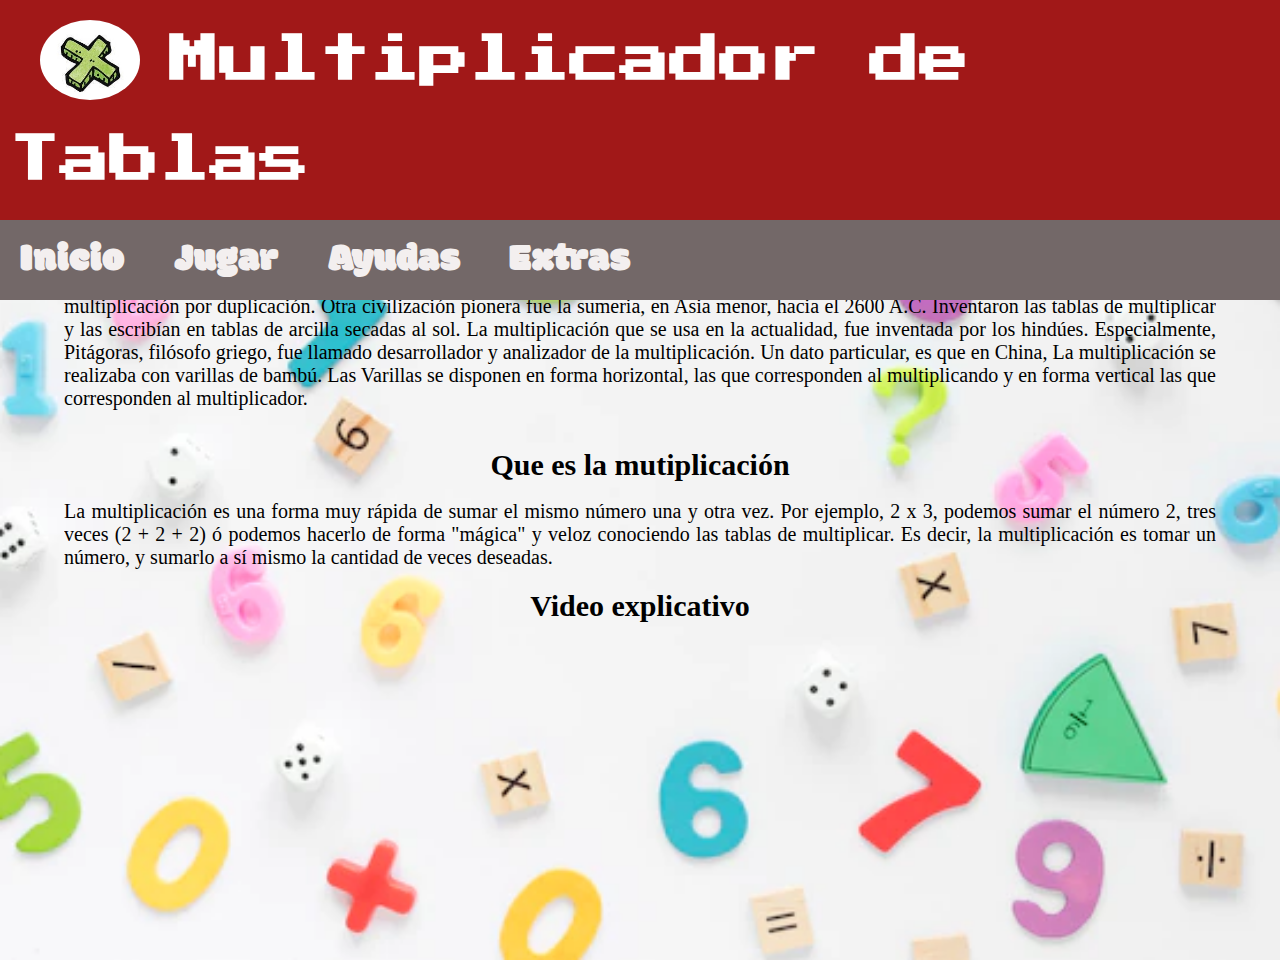
<file: Index.html>
<!DOCTYPE html>
<html lang="en">
<head>
    <meta charset="UTF-8">
    <title>Multiplicador de tablas</title>
    <meta content="Pedro Cajal y Agustin Glaiel" name="autor">
    <meta content="Pagina para enseñar las tablas de multiplicar a niños" name="Descripcion">
    <meta content="Multiplicar, Aprender, Niños, Tablas" name="Keywords">
    <link rel="stylesheet" href="Estilos.css" type="text/css">
    <link rel="preconnect" href="https://fonts.googleapis.com">
    <link rel="preconnect" href="https://fonts.gstatic.com" crossorigin>
    <link href="https://fonts.googleapis.com/css2?family=Press+Start+2P&display=swap" rel="stylesheet">
    <link rel="preconnect" href="https://fonts.googleapis.com">
    <link rel="preconnect" href="https://fonts.gstatic.com" crossorigin>
    <link href="https://fonts.googleapis.com/css2?family=Modak&display=swap" rel="stylesheet">
    <link rel="shortcut icon" href="Imagenes/favicon.ico" type="imagen/x-icon">
    <script type="text/javascript" src="Funciones.js"></script>
</head>

<header>
    <div class="Logo">
        <a href="Index.html"><img src="Imagenes/Simbolo%20Pagina%20Web.jpg" id="FotoLogo" alt="Logo de la página"></a>
        <h1>Multiplicador de Tablas</h1>
    </div>
    <nav>
        <a href="Index.html"> Inicio</a>
        <a href="Jugar.html"> Jugar</a>
        <a href="Ayudas.html"> Ayudas</a>
        <a href="Extras.html"> Extras</a>
    </nav>
</header>

<body>
<section class="Contenido Centrado" id="NavInicio">
    <h3 class="Encabezados"> De Donde viene la multiplicacion </h3>
    <br>
    <div class="OrigenMultiplicacion">
        <!--<h1> INICIO </h1>-->
        Los primeros en usar la multiplicación fueron los egipcios, aproximadamente en el año 2700 A.C. Usaron un sistema que llamaron multiplicación
        por duplicación. Otra civilización pionera fue la sumeria, en Asia menor, hacia el 2600 A.C. Inventaron las tablas de multiplicar
        y las escribían en tablas de arcilla secadas al sol. La multiplicación que se usa en la actualidad, fue inventada por los hindúes.
        Especialmente, Pitágoras, filósofo griego, fue llamado desarrollador y analizador de la multiplicación. Un dato particular, es que en China,
        La multiplicación se realizaba con varillas de bambú. Las Varillas se disponen en forma horizontal,
        las que corresponden al multiplicando y en forma vertical las que corresponden al multiplicador.
    </div>
    <br>
    <h3 class="Encabezados"> Que es la mutiplicación </h3>
    <br>
    <div class="OrigenMultiplicacion">
        La multiplicación es una forma muy rápida de sumar el mismo número una y otra vez. Por ejemplo, 2 x 3, podemos sumar el número 2, tres veces (2 + 2 + 2)
        ó podemos hacerlo de forma "mágica" y veloz conociendo las tablas de multiplicar. Es decir, la multiplicación es tomar un número,
        y sumarlo a sí mismo la cantidad de veces deseadas.
    </div>
    <h3 class="Encabezados"> Video explicativo </h3>
    <br>
    <div id="VideoExplicativo">
        <iframe  width="575" height="290"  src="https://www.youtube.com/embed/YFtEaVw5k1A" title="YouTube video player" frameborder="0" allow="accelerometer; autoplay; clipboard-write; encrypted-media; gyroscope; picture-in-picture" allowfullscreen></iframe>
    </div>
</section>
</body>
</html>
</file>
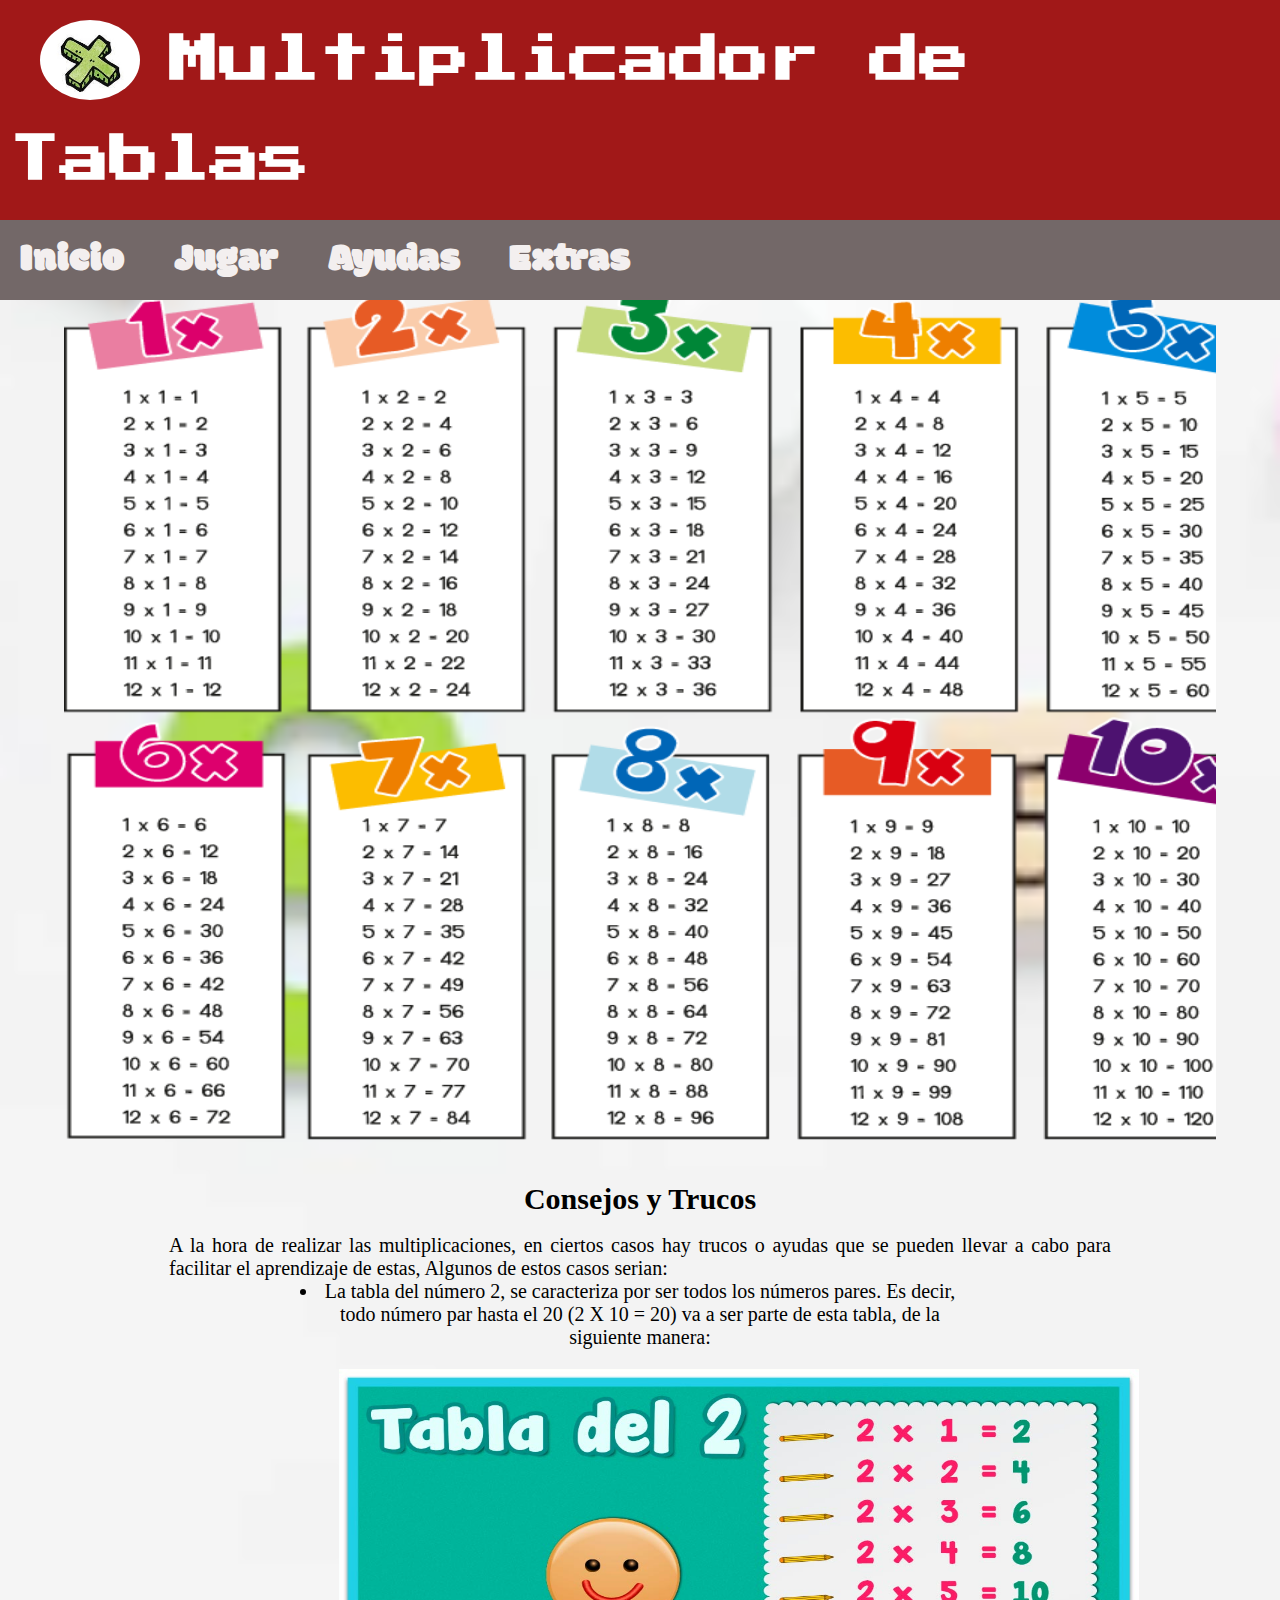
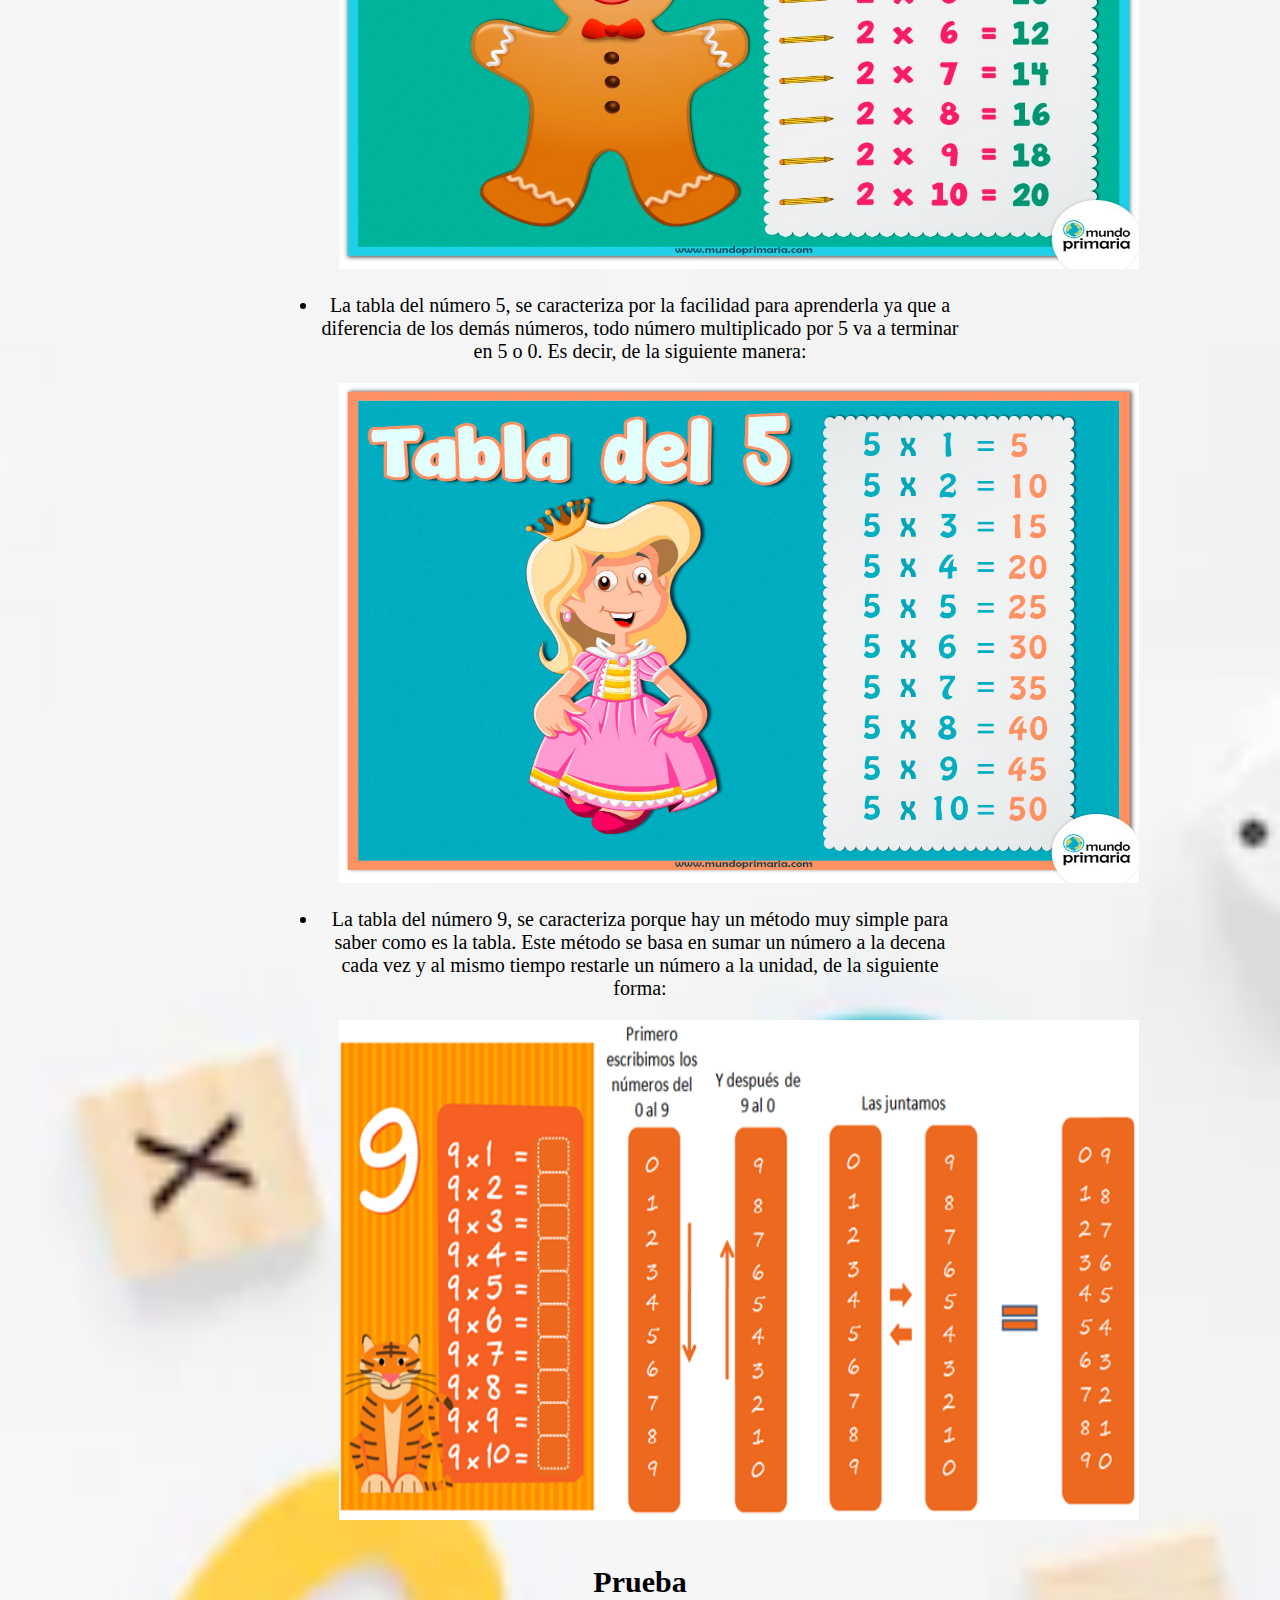
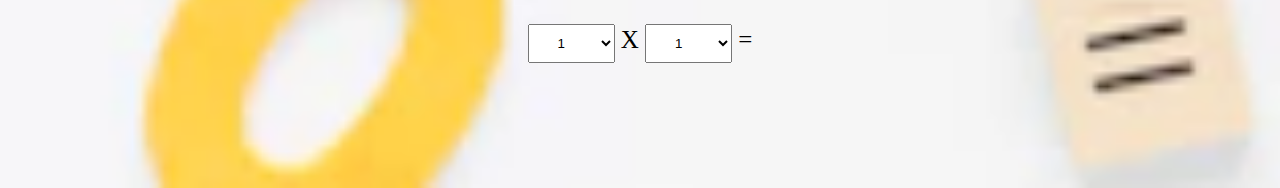
<file: Ayudas.html>
<!DOCTYPE html>
<html lang="en">
<head>
    <meta charset="UTF-8">
    <title>Multiplicador de tablas</title>
    <link rel="stylesheet" href="Estilos.css" type="text/css">
    <link rel="preconnect" href="https://fonts.googleapis.com">
    <link rel="preconnect" href="https://fonts.gstatic.com" crossorigin>
    <link href="https://fonts.googleapis.com/css2?family=Press+Start+2P&display=swap" rel="stylesheet">
    <link rel="preconnect" href="https://fonts.googleapis.com">
    <link rel="preconnect" href="https://fonts.gstatic.com" crossorigin>
    <link href="https://fonts.googleapis.com/css2?family=Modak&display=swap" rel="stylesheet">
    <link rel="shortcut icon" href="Imagenes/favicon.ico" type="imagen/x-icon">
    <script type="text/javascript" src="Funciones.js"></script>
</head>

<header>
    <div class="Logo">
        <a href="Index.html"><img src="Imagenes/Simbolo%20Pagina%20Web.jpg" id="FotoLogo" alt="Logo de la página"></a>
        <h1>Multiplicador de Tablas</h1>
    </div>
    <nav>
        <a href="Index.html"> Inicio</a>
        <a href="Jugar.html"> Jugar</a>
        <a href="Ayudas.html"> Ayudas</a>
        <a href="Extras.html"> Extras</a>
    </nav>
</header>

<body>
<section class="Contenido Centrado" id="NavAyudas">
    <br>
    <!--<h1> AYUDAS </h1>-->
    <h3 class="Encabezados" > Tablas de Multiplicar</h3>
    <br>
    <div id="Tablas">
        <img alt="Foto con las tablas de multiplicar" src="Imagenes/16362.png"  width="1200" height="850" alt="Tablas del 1 al 10">
    </div>
    <br>
    <h3 class="Encabezados" > Consejos y Trucos</h3>
    <br>
    <div id="Consejos">
        A la hora de realizar las multiplicaciones, en ciertos casos hay trucos o ayudas que se pueden llevar a cabo para facilitar el aprendizaje de estas,
        Algunos de estos casos serian:
        <ul class="ConsejosTablas" >
            <li> La tabla del número 2, se caracteriza por ser todos los números pares. Es decir, todo número par hasta el 20 (2 X 10 = 20) va a ser parte de esta tabla, de la siguiente manera: <img class="FotosAyudas" src="Imagenes/Tabla-del-2-Navidades-para-Primaria.jpg" alt="Tabla del 2"> </li>
            <li> La tabla del número 5, se caracteriza por la facilidad para aprenderla ya que a diferencia de los demás números, todo número multiplicado por 5 va a terminar en 5 o 0. Es decir, de la siguiente manera: <img class="FotosAyudas" src="Imagenes/Tabla-del-5-carnaval.jpg" alt="Tabla del 5"> </li>
            <li> La tabla del número 9, se caracteriza porque hay un método muy simple para saber como es la tabla. Este método se basa en sumar un número a la decena cada vez y al mismo tiempo restarle un número a la unidad, de la siguiente forma: <img class="FotosAyudas" src="Imagenes/Ayuda_Tablas_9.png" alt="Ayuda tabla del 9"> </li>
        </ul>
    </div>
    <h3 class="Encabezados"> Prueba </h3>
    <div class="Centrado Contenido Ultimo">
        <div class="opciones">
            <label for="multi1"></label>
            <select class="SelecPrueba" id="multi1" type="text" onchange="FunAyudas()">
                <option value="1"> 1 </option>
                <option value="2"> 2 </option>
                <option value="3"> 3 </option>
                <option value="4"> 4 </option>
                <option value="5"> 5 </option>
                <option value="6"> 6 </option>
                <option value="7"> 7 </option>
                <option value="8"> 8 </option>
                <option value="9"> 9 </option>
                <option value="10"> 10 </option>
            </select>
            X
            <label for="multi2"></label>
            <select class="SelecPrueba" id="multi2" type="text" onchange="FunAyudas()">
                <option value="1"> 1 </option>
                <option value="2"> 2 </option>
                <option value="3"> 3 </option>
                <option value="4"> 4 </option>
                <option value="5"> 5 </option>
                <option value="6"> 6 </option>
                <option value="7"> 7 </option>
                <option value="8"> 8 </option>
                <option value="9"> 9 </option>
                <option value="10"> 10 </option>
            </select>
            =
            <span id="resultadoAyudas" ></span>
        </div>
    </div>
</section>
</body>
</html>
</file>
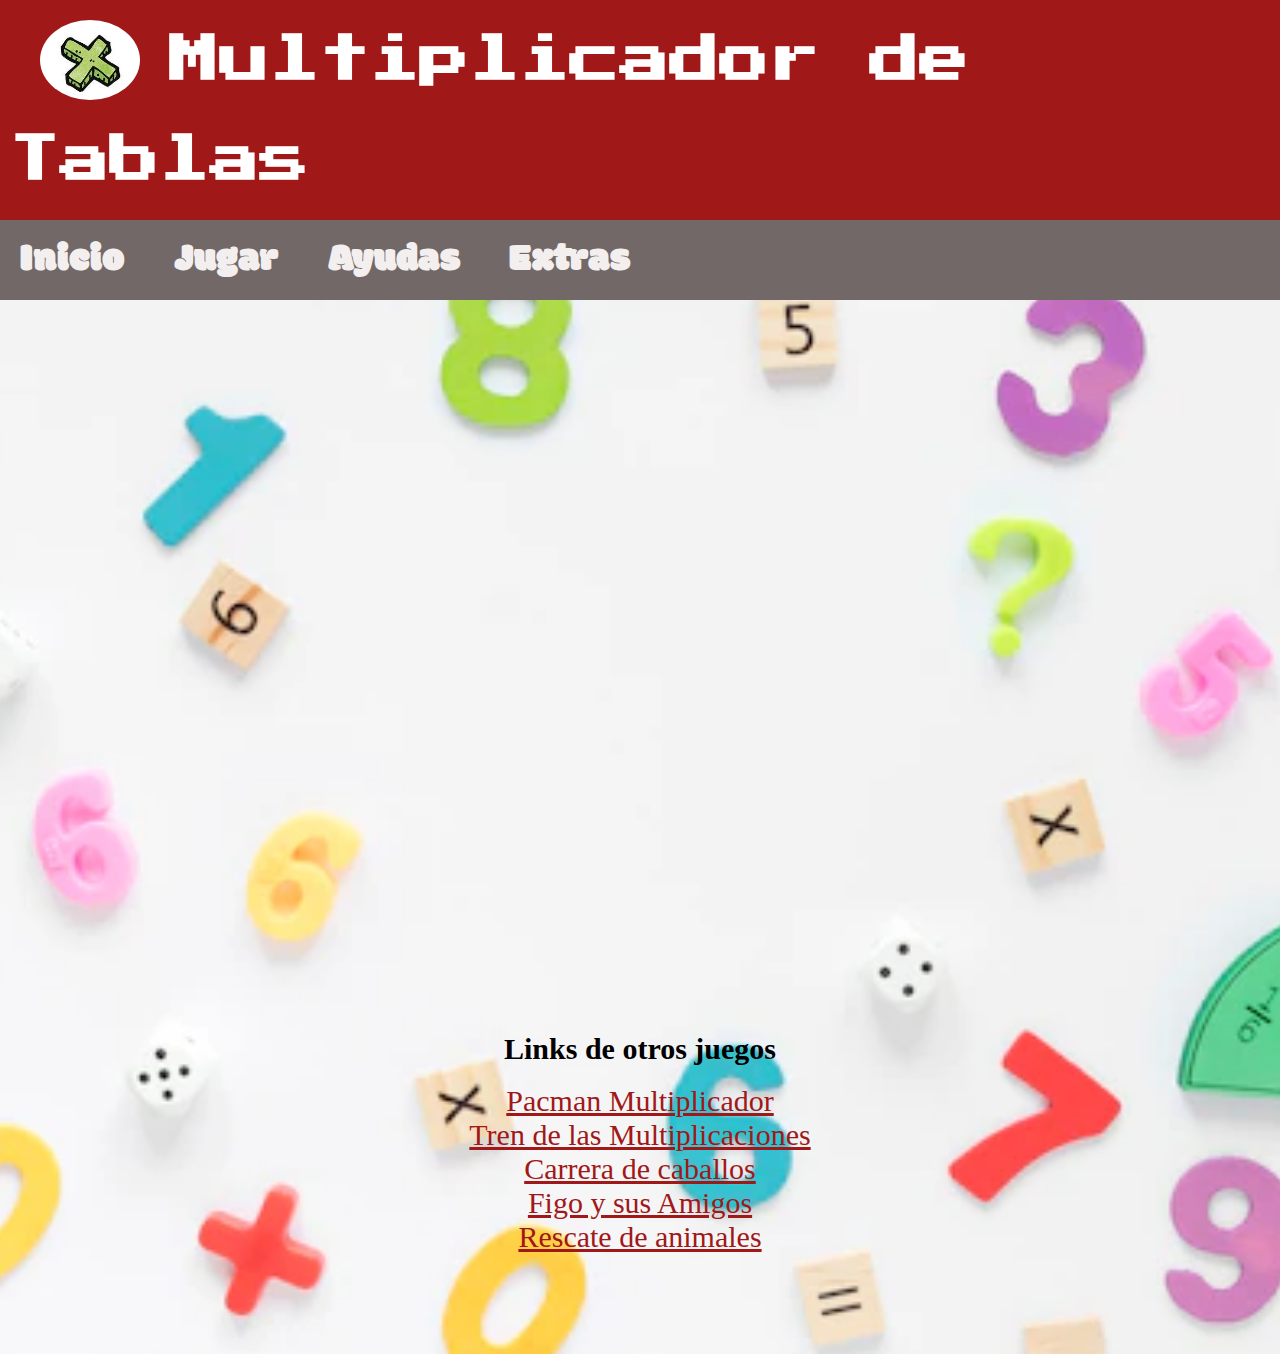
<file: Extras.html>
<!DOCTYPE html>
<html lang="en">
<head>
    <meta charset="UTF-8">
    <title>Multiplicador de tablas</title>
    <link rel="stylesheet" href="Estilos.css" type="text/css">
    <link rel="preconnect" href="https://fonts.googleapis.com">
    <link rel="preconnect" href="https://fonts.gstatic.com" crossorigin>
    <link href="https://fonts.googleapis.com/css2?family=Press+Start+2P&display=swap" rel="stylesheet">
    <link rel="preconnect" href="https://fonts.googleapis.com">
    <link rel="preconnect" href="https://fonts.gstatic.com" crossorigin>
    <link href="https://fonts.googleapis.com/css2?family=Modak&display=swap" rel="stylesheet">
    <link rel="shortcut icon" href="Imagenes/favicon.ico" type="imagen/x-icon">
    <script type="text/javascript" src="Funciones.js"></script>
</head>

<header>
    <div class="Logo">
        <a href="Index.html"><img src="Imagenes/Simbolo%20Pagina%20Web.jpg" id="FotoLogo" alt="Logo de la página"></a>
        <h1>Multiplicador de Tablas</h1>
    </div>
    <nav>
        <a href="Index.html"> Inicio</a>
        <a href="Jugar.html" > Jugar</a>
        <a href="Ayudas.html"> Ayudas</a>
        <a href="Extras.html"> Extras</a>
    </nav>
</header>
<body>
<section class="Contenido Centrado" id="NavExtras">
    <!--<h1> EXTRAS </h1>-->
    <h3 class="Encabezados"> Videos Extras </h3>
    <div>
        <iframe  class="VideosExtras" width="560" height="315" src="https://www.youtube.com/embed/CpBVPMBXvt4" title="YouTube video player" frameborder="0" allow="accelerometer; autoplay; clipboard-write; encrypted-media; gyroscope; picture-in-picture" allowfullscreen></iframe>
        <iframe class="VideosExtras" width="560" height="315" src="https://www.youtube.com/embed/RZj2JNlJSy0" title="YouTube video player" frameborder="0" allow="accelerometer; autoplay; clipboard-write; encrypted-media; gyroscope; picture-in-picture" allowfullscreen></iframe>
    </div>
    <div>
        <h3 class="Encabezados"> Links de otros juegos </h3>
        <br>
    </div>
    <div id="Fondo">
        <ul>
            <li> <a href="https://wordwall.net/es/resource/5704578/tablas-de-multiplicar" class="linksVideos"> Pacman Multiplicador </a> </li>
            <li> <a href="https://wordwall.net/es/resource/3911426/tablas-de-multiplicar" class="linksVideos"> Tren de las Multiplicaciones </a> </li>
            <li> <a href="https://www.tablasdemultiplicar.com/my-smart-horse.html" class="linksVideos"> Carrera de caballos </a> </li>
            <li> <a href="https://www.tablasdemultiplicar.com/figo-and-friends.html" class="linksVideos"> Figo y sus Amigos </a> </li>
            <li> <a href="https://www.tablasdemultiplicar.com/rescate-de-animales.html" class="linksVideos"> Rescate de animales </a> </li>
        </ul>
    </div>
</section>
</body>
</html>
</file>
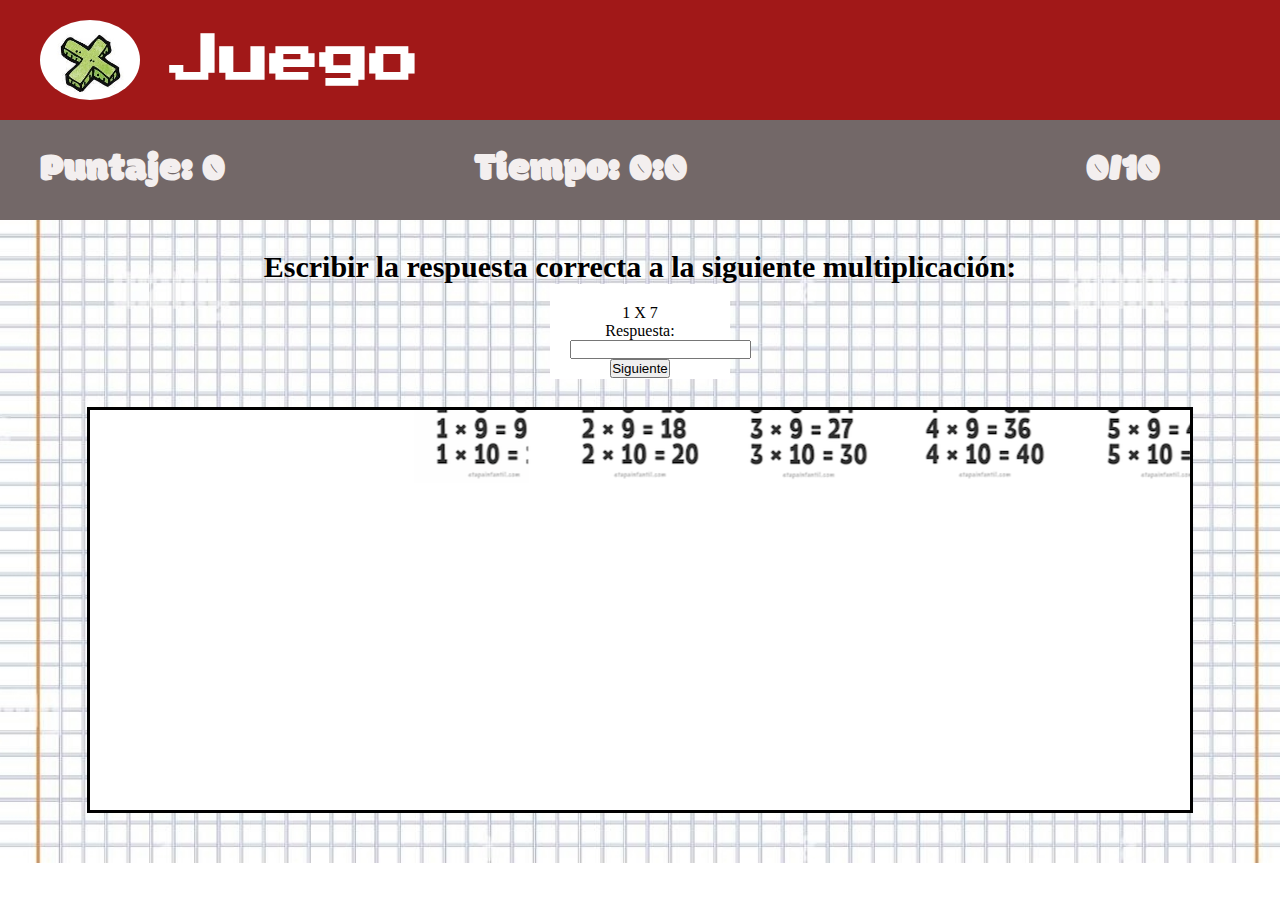
<file: Juego.html>
<!DOCTYPE html>
<html lang="en">
<head>
    <meta charset="UTF-8">
    <title>Juego de Multiplicación</title>
    <meta content="Pedro Cajal y Agustin Glaiel" name="autor">
    <link rel="stylesheet" href="Estilos.css" type="text/css">
    <link rel="preconnect" href="https://fonts.googleapis.com">
    <link rel="preconnect" href="https://fonts.gstatic.com" crossorigin>
    <link href="https://fonts.googleapis.com/css2?family=Press+Start+2P&display=swap" rel="stylesheet">
    <link rel="preconnect" href="https://fonts.googleapis.com">
    <link rel="preconnect" href="https://fonts.gstatic.com" crossorigin>
    <link href="https://fonts.googleapis.com/css2?family=Modak&display=swap" rel="stylesheet">
    <link rel="shortcut icon" href="Imagenes/favicon.ico" type="imagen/x-icon">
    <script type="text/javascript" src="Funciones.js"></script>
</head>

<header>
    <div class="Logo">
        <a href="Index.html"><img src="Imagenes/Simbolo%20Pagina%20Web.jpg" id="FotoLogo" alt="Logo de la página"></a>
        <h1>Juego</h1>
    </div>
    <nav>
        <div class="puntaje_tiempo">
            <div>
                Puntaje:<span onload="SumarPuntaje()" id="puntaje"> 0 </span>
            </div>
            <div>
                Tiempo: <span id="minutos">0</span>:<span id="segundos">0</span>
            </div>
            <div>
                <span id="Jugados">0</span>/10
            </div>
        </div>
    </nav>
</header>

<body class="FondoJuego" onload="Segundero(); Juguemos(); setInterval(Animar, 1)" >
    <h3 class="Contenido CenJuego Encabezados" id="ConsignaJuego">Escribir la respuesta correcta a la siguiente multiplicación:</h3>
    <div>
        <article id="MultiJuego">
            <div class="Numeros">
                <span id="num1"> 0 </span>
                X
                <span id="num2"> 0 </span>
                <br>
                <label for="num3">Respuesta:<input id="num3" type="text"></label>

                <button type="button" onclick="SumarPuntaje(); Cantidad()">Siguiente</button>
            </div>
        </article>
        <br>
        <canvas width="1100px" height=400px" id="canvas" onload="setInterval(Animar())">
        </canvas>
    </div>
</body>
</html>
</file>
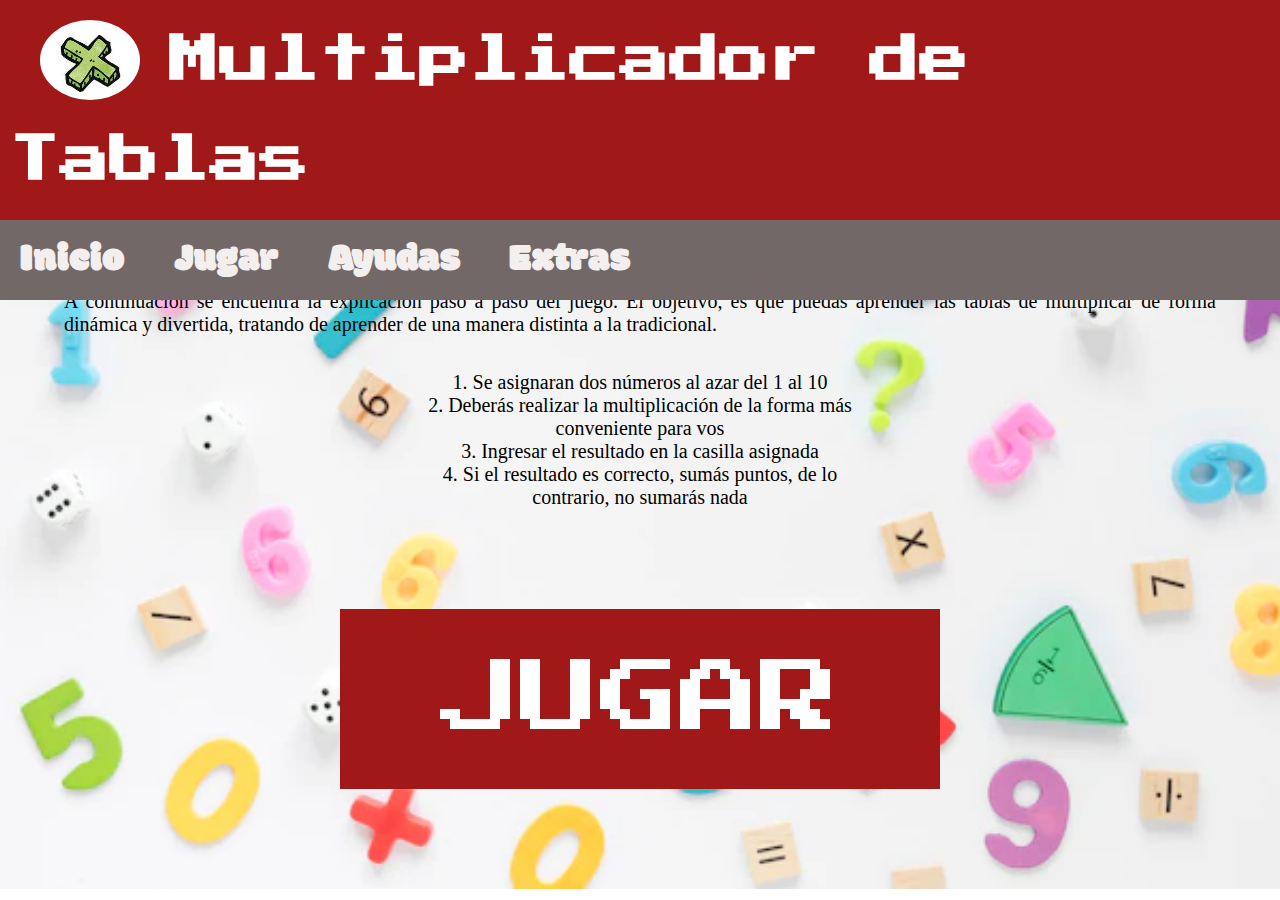
<file: Jugar.html>
<!DOCTYPE html>
<html lang="en">
<head>
  <meta charset="UTF-8">
  <title>Multiplicador de tablas</title>
  <link rel="stylesheet" href="Estilos.css" type="text/css">
  <link rel="preconnect" href="https://fonts.googleapis.com">
  <link rel="preconnect" href="https://fonts.gstatic.com" crossorigin>
  <link href="https://fonts.googleapis.com/css2?family=Press+Start+2P&display=swap" rel="stylesheet">
  <link rel="preconnect" href="https://fonts.googleapis.com">
  <link rel="preconnect" href="https://fonts.gstatic.com" crossorigin>
  <link href="https://fonts.googleapis.com/css2?family=Modak&display=swap" rel="stylesheet">
  <link rel="shortcut icon" href="Imagenes/favicon.ico" type="imagen/x-icon">
  <script type="text/javascript" src="Funciones.js"></script>
</head>

<header>
  <div class="Logo">
    <a href="Index.html"><img src="Imagenes/Simbolo%20Pagina%20Web.jpg" id="FotoLogo" alt="Logo de la página"></a>
    <h1>Multiplicador de Tablas</h1>
  </div>
  <nav>
    <a href="Index.html"> Inicio</a>
    <a href="Jugar.html" > Jugar</a>
    <a href="Ayudas.html"> Ayudas</a>
    <a href="Extras.html"> Extras</a>
  </nav>
</header>

<body>
<section class="Contenido Centrado" id="NavJugar">
  <br>
  <!--<h1> JUGAR </h1>-->
  <h3 class="Encabezados"> Como funciona el juego</h3>
  <br>
  <div class="ExplicacionJuego">
    A continuación se encuentra la explicación paso a paso del juego. El objetivo, es que puedas aprender
    las tablas de multiplicar de forma dinámica y divertida, tratando de aprender de una manera distinta a la
    tradicional.
    <div class="listaJuego">
      <ol class="ReglasJuego">
        <li>Se asignaran dos números al azar del 1 al 10</li>
        <li>Deberás realizar la multiplicación de la forma más conveniente para vos</li>
        <li>Ingresar el resultado en la casilla asignada</li>
        <li>Si el resultado es correcto, sumás puntos, de lo contrario, no sumarás nada</li>
      </ol>
    </div>
  </div>
  <div id="Boton" onclick="AbrirJuego()">
    JUGAR
  </div>
</section>
</body>
</html>
</file>
<file: Estilos.css>
*{margin: 0px;
    padding: 0px;
}
body{
    background-image: url("Imagenes/FondoPagina.webp");
    background-repeat: no-repeat;
    background-position: center;
    background-size: cover;
    height: 100%;
}
header{
    width: 100%;
    overflow: hidden;
    background: #a11818;
    margin-bottom: 20px;
    position: fixed;
    color: white;
}
#FotoLogo{
    width: 100px;
    float: left;
    border-radius: 60%;
    margin: 10px 30px 10px;
}
.Centrado{
    width: 90%;
    margin: auto;
    overflow: hidden;
    padding-top: 200px;
}
header .Logo{
    font-size: 25px;
    float: top;
    line-height: 100px;
    margin: 10px;
    font-family: 'Press Start 2P', cursive;
}
header nav{
    background: rgb(115, 104, 104);
    float: bottom;
    font-size: 40px;
    font-family: 'Modak', cursive;
}
header nav a{
    display: inline-block;
    color: #f3efef;
    text-decoration: none;
    padding: 10px 20px;
}
header nav a:hover{
    background: #0c0101;
    border-radius: 100px;
}
header nav a:active{
    background: #484846;
}
#Boton{
    font-size: 80px;
    background: #a11818;
    text-align: center;
    font-family: 'Press Start 2P', cursive;
    padding: 50px;
    width: 500px;
    color: white;
    margin-left: auto;
    margin-right: auto;
    margin-bottom: 100px;
    margin-top: 100px;
}
#Boton:hover{
    background: rgba(114, 69, 69, 0.51);
    cursor: default;
}
#Boton:active{
    background: rgba(105, 101, 101, 0.51);
}

.Encabezados {
    padding-top: 20px;
    text-align: center;
    font-size: 30px;
}
.VideosExtras{
    margin: 30px;
    padding-left: 50px;
}
body section div ul{
    text-align: center;
    font-size: 20px;
}
.Contenido{
    font-family: "Century Schoolbook";
}

.OrigenMultiplicacion{
    font-size: 20px;
    text-align: justify;
}

.ExplicacionJuego{
    font-size: 20px;
    text-align: justify;
}

#Consejos {
    font-size: 20px;
    text-align: justify;
}

#VideoExplicativo {
    margin-bottom: 25px;
    text-align: center;
}

header nav div {
    display: inline-block;
    color: #f3efef;
    text-decoration: none;
    padding: 10px 20px;
}

header nav div #puntaje {
    padding-right: 200px;
}

.listaJuego {
    text-align: center;
}
.Ultimo {
    font-size: 25px;
    padding: 25px;
    text-align: center;
    margin-bottom: 100px;
}

body section input {
    background: rgb(255, 255, 255);
    width: 100px;
    height: 25px;
    text-align: center;
}

.ReglasJuego {
    margin: 35px 350px 100px;
    list-style-type: decimal;
    list-style-position: inside;
}

header nav div #tiempero {
    width: 100%;
    overflow: hidden;
    background: rgb(115, 104, 104);
    margin-bottom: 20px;
    position: fixed;
    color: white;
}

#Consejos {
    margin-left: 105px;
    margin-right: 105px;
}
.ConsejosTablas {
    margin-right: 150px;
    margin-left: 150px;
}
.FotosAyudas {
    width: 800px;
    height: 500px;
    margin: 20px;
}
.linksVideos{
    font-size: 30px;
    font-family: Calibri;
    color: #a11818;
}
.linksVideos:hover{
    font-size: 35px;
}
.linksVideos:active{
    color: blue;
}
#Fondo {
    margin-bottom: 100px;
}
.CenJuego {
    width: 90%;
    margin: auto;
    overflow: hidden;
    padding-top: 250px;
}
.Numeros {
    background: white;
    margin-left: 550px;
    margin-right: 550px;
    text-align: center;
    height: 55px;
    padding: 20px;
}
.FondoJuego {
    background-image: url("Imagenes/FondoJuego.jpg");
    background-repeat: no-repeat;
    background-position: center;
    background-size: cover;
    height: 100%;
}
.SelecPrueba{
    padding: 10px 25px 10px 25px;
}

#canvas {
    border: solid;
    margin-left: auto;
    margin-right: auto;
    margin-top: 10px;
    margin-bottom: 50px;
    display: block;
    background-color: rgb(255, 255, 255);
}

#Jugados {
    padding-left: 350px;
}

#Tablas {
    text-align: center;
}

.opciones{
    text-align: center;
}
</file>
